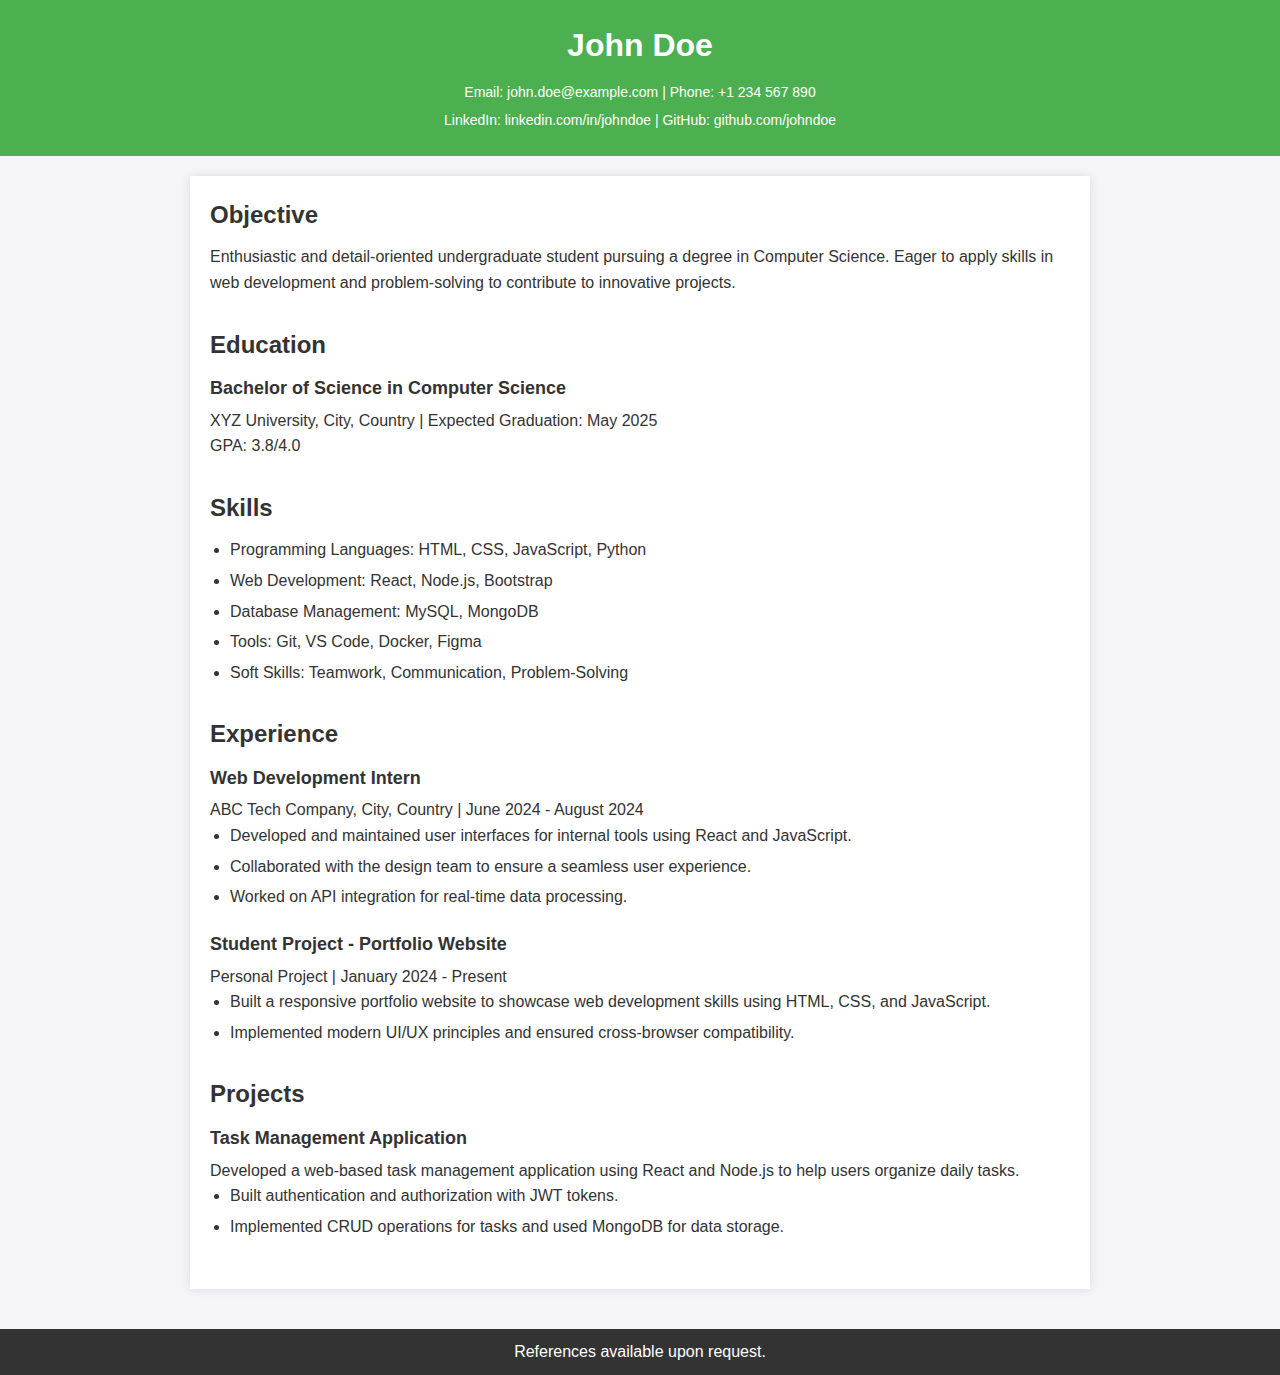
<file: index.html>
<!DOCTYPE html>
<html lang="en">
<head>
    <meta charset="UTF-8">
    <meta name="viewport" content="width=device-width, initial-scale=1.0">
    <title>Undergraduate Resume</title>
    <link rel="stylesheet" href="styles.css">
</head>
<body>

    <header>
        <div class="contact-info">
            <h1>John Doe</h1>
            <p>Email: john.doe@example.com | Phone: +1 234 567 890</p>
            <p>LinkedIn: linkedin.com/in/johndoe | GitHub: github.com/johndoe</p>
        </div>
    </header>

    <main>
        <section class="objective">
            <h2>Objective</h2>
            <p>Enthusiastic and detail-oriented undergraduate student pursuing a degree in Computer Science. Eager to apply skills in web development and problem-solving to contribute to innovative projects.</p>
        </section>

        <section class="education">
            <h2>Education</h2>
            <div class="education-item">
                <h3>Bachelor of Science in Computer Science</h3>
                <p>XYZ University, City, Country | Expected Graduation: May 2025</p>
                <p>GPA: 3.8/4.0</p>
            </div>
        </section>

        <section class="skills">
            <h2>Skills</h2>
            <ul>
                <li>Programming Languages: HTML, CSS, JavaScript, Python</li>
                <li>Web Development: React, Node.js, Bootstrap</li>
                <li>Database Management: MySQL, MongoDB</li>
                <li>Tools: Git, VS Code, Docker, Figma</li>
                <li>Soft Skills: Teamwork, Communication, Problem-Solving</li>
            </ul>
        </section>

        <section class="experience">
            <h2>Experience</h2>
            <div class="experience-item">
                <h3>Web Development Intern</h3>
                <p>ABC Tech Company, City, Country | June 2024 - August 2024</p>
                <ul>
                    <li>Developed and maintained user interfaces for internal tools using React and JavaScript.</li>
                    <li>Collaborated with the design team to ensure a seamless user experience.</li>
                    <li>Worked on API integration for real-time data processing.</li>
                </ul>
            </div>

            <div class="experience-item">
                <h3>Student Project - Portfolio Website</h3>
                <p>Personal Project | January 2024 - Present</p>
                <ul>
                    <li>Built a responsive portfolio website to showcase web development skills using HTML, CSS, and JavaScript.</li>
                    <li>Implemented modern UI/UX principles and ensured cross-browser compatibility.</li>
                </ul>
            </div>
        </section>

        <section class="projects">
            <h2>Projects</h2>
            <div class="project-item">
                <h3>Task Management Application</h3>
                <p>Developed a web-based task management application using React and Node.js to help users organize daily tasks.</p>
                <ul>
                    <li>Built authentication and authorization with JWT tokens.</li>
                    <li>Implemented CRUD operations for tasks and used MongoDB for data storage.</li>
                </ul>
            </div>
        </section>
    </main>

    <footer>
        <p>References available upon request.</p>
    </footer>

</body>
</html>
</file>
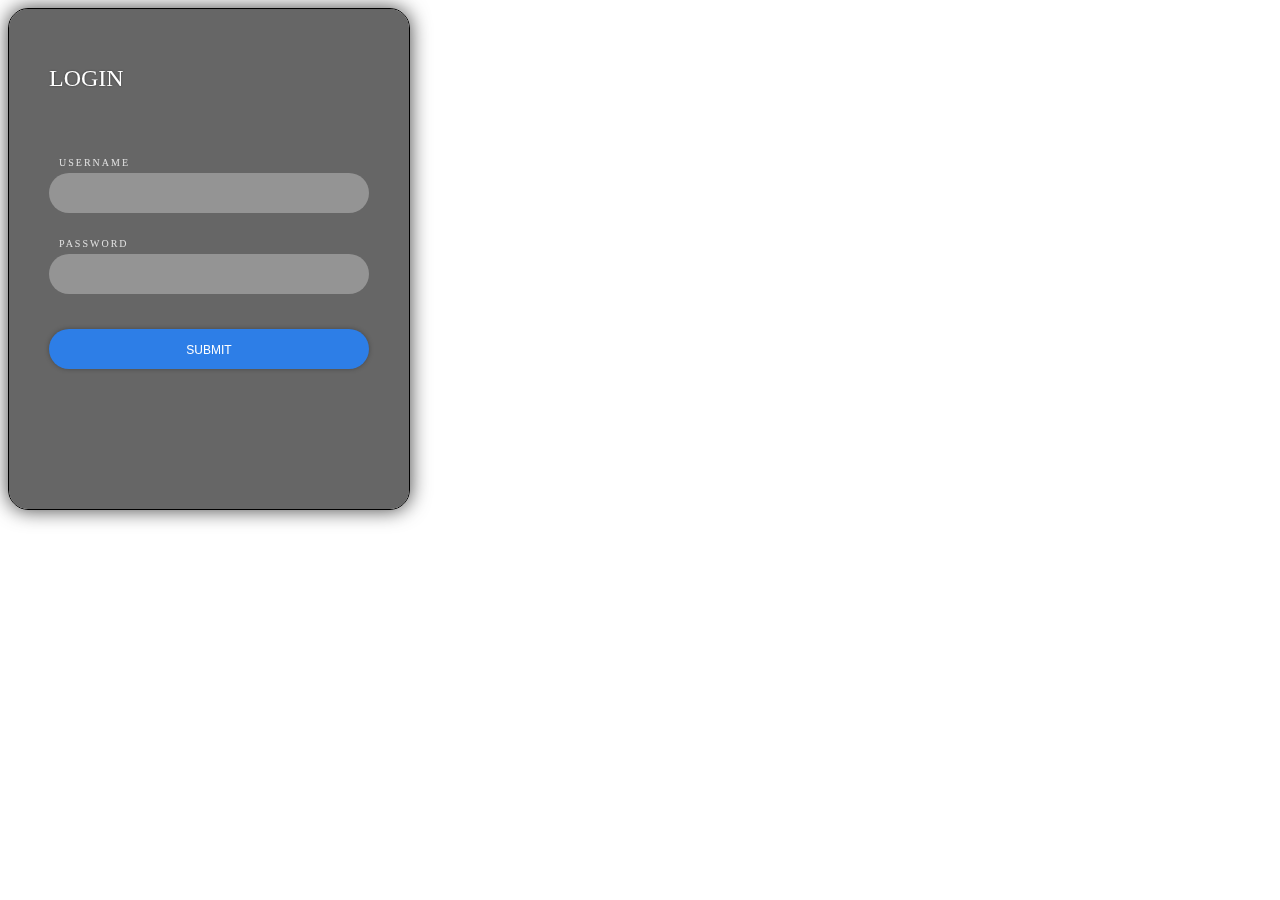
<file: LoginPage/index.html>
<!DOCTYPE html>
<html lang="en">
<head>
    <meta charset="UTF-8">
    <meta name="viewport" content="width=device-width, initial-scale=1.0">
    <meta http-equiv="X-UA_Compatible" content="ie=edge">
    <title>LOG IN</title>
    <link rel="stylesheet" href="style.css">
</head>
<body>
    <div class="login">
        <form>
            <h1>LOGIN</h1>
            <label>Username</label>
            <input type="text">
            <label>Password</label>
            <input type="password">
            <button>Submit</button>
        </form>
    </div>
</body>
</html>
</file>
<file: LoginPage/style.css>
.login{
    border: 1px solid black;
    width: 400px;
    height: 500px;
    background: url('https://shorturl.at/sHjjr');
    color: white;
    border-radius: 20px;
    box-shadow: 0px 0px 20px rgba(0,0,0,0.75);
    background-size: cover;
    background-position: center;
    overflow: hidden;
}
form{
    display: block;
    box-sizing: border-box;
    padding: 40px;
    width: 100%;
    height: 100%;
    backdrop-filter: brightness(40%);
    flex-direction: column;
    display: flex;
    gap: 5px;
}
h1{
    font-weight: normal;
    font-size: 24px;
    text-shadow: 0px 0px 2px rgba(0,0,0,0.5);
    margin-bottom: 60px;
}
label{
    color: rgba(255,255,255,0.8);
    text-transform: uppercase;
    font-size: 10px;
    letter-spacing: 2px;
    padding-left: 10px;
}
input{
    background: rgba(255,255,255,0.3);
    height: 40px;
    line-height: 40px;
    border-radius: 20px;
    padding: 0px 20px;
    border: none;
    margin-bottom: 20px;
    color: white;
}
button{
    background: rgb(45,126,231);
    height: 40px;
    line-height: 40px;
    border-radius: 40px;
    border: none;
    margin: 10px 0px;
    box-shadow: 0px 0px 5px rgba(0,0,0,0.3);
    color: white;
    font-size: 12px;
    text-transform: uppercase;
}
</file>
<file: styles.css>
/* Reset some default styles */
* {
    margin: 0;
    padding: 0;
    box-sizing: border-box;
}

/* Body styling */
body {
    font-family: 'Arial', sans-serif;
    background-color: #f4f4f9;
    color: #333;
    line-height: 1.6;
}

/* Header Section */
header {
    background-color: #4CAF50;
    color: #fff;
    text-align: center;
    padding: 20px;
}

header h1 {
    margin-bottom: 10px;
}

header p {
    font-size: 14px;
    margin: 5px 0;
}

/* Main Content */
main {
    padding: 20px;
    max-width: 900px;
    margin: 20px auto;
    background-color: #fff;
    box-shadow: 0 0 10px rgba(0, 0, 0, 0.1);
}

h2 {
    color: #333;
    font-size: 24px;
    margin-bottom: 10px;
}

/* Section Styling */
section {
    margin-bottom: 30px;
}

.education-item, .experience-item, .project-item {
    margin-bottom: 20px;
}

h3 {
    font-size: 18px;
    margin-bottom: 5px;
}

ul {
    list-style-type: disc;
    margin-left: 20px;
}

ul li {
    margin-bottom: 5px;
}

/* Footer Styling */
footer {
    text-align: center;
    padding: 10px;
    background-color: #333;
    color: #fff;
    margin-top: 40px;
}

/* Responsive Design */
@media (max-width: 768px) {
    body {
        padding: 10px;
    }

    main {
        padding: 15px;
    }

    header h1 {
        font-size: 24px;
    }

    h2 {
        font-size: 20px;
    }

    h3 {
        font-size: 16px;
    }

    ul li {
        font-size: 14px;
    }
}
</file>
